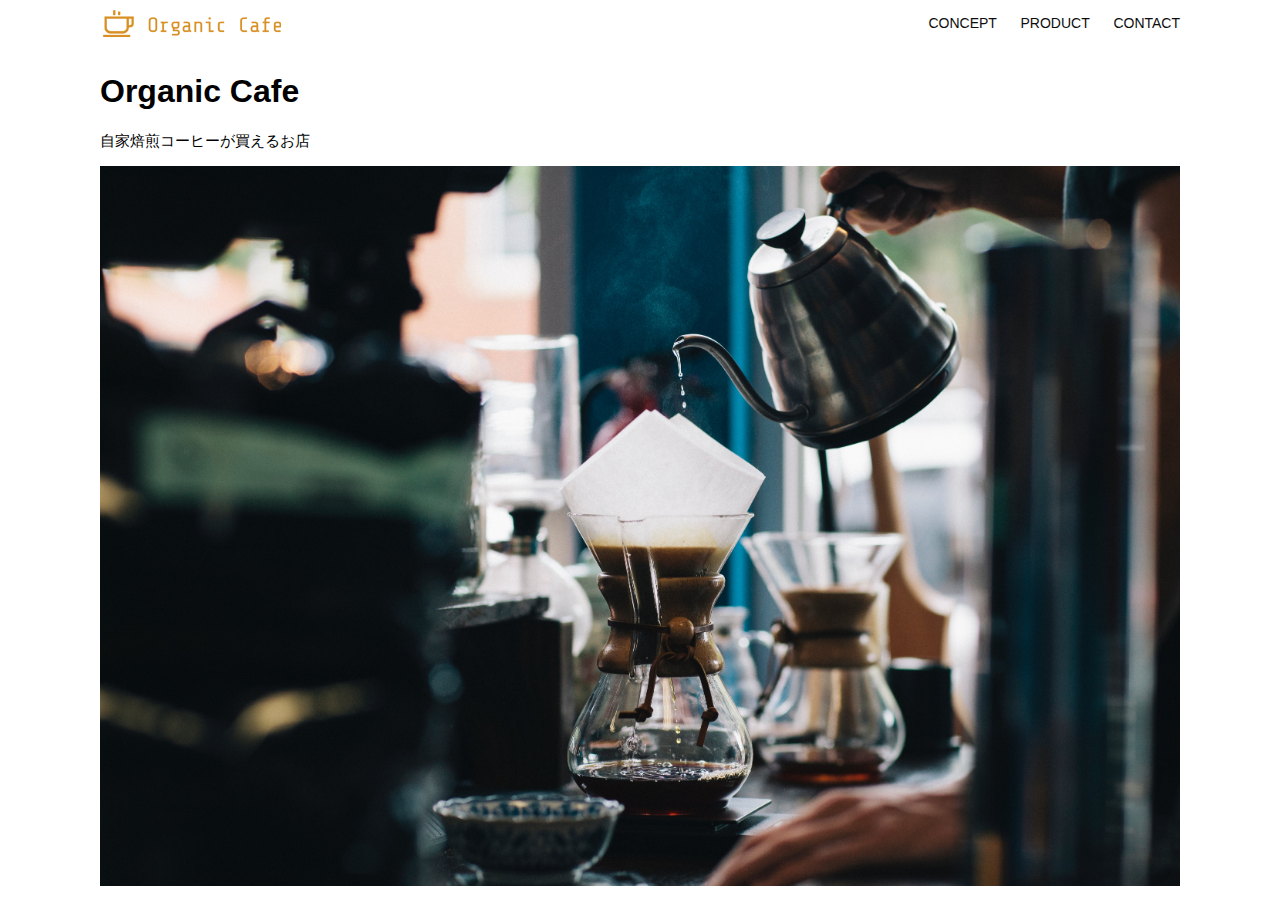
<file: html-css-kadai_013/index.html>
<!DOCTYPE html>
<html>
  <head>
    <title>Organic Cafe</title>
    <meta charset="UTF-8" />
    <meta name="description" content="自家焙煎のコーヒーがお家で楽しめるOrganic Cafe"/>
    <meta name="viewport" content="width=device-width, initial-scale=1.0" />
    <link rel="stylesheet" href="style.css" />
  </head>
  <body>
    <!-- ヘッダー -->
    <header>
      <!-- ロゴ -->
      <a href="index.html" id="logo"><img src="images/logo.png" alt="トップページに戻る"/></a>

      <!-- PC用ナビゲーション -->
      <nav id="nav-pc">
        <a href="index.html#concept">CONCEPT</a>
        <a href="index.html#product">PRODUCT</a>
        <a href="index.html#contact">CONTACT</a>
      </nav>

    <!-- スマホ用メニューボタン -->
    <img id="menu-sp" src="images/button-menu.png" alt="ナビゲーションを開く" onclick="document.getElementById('nav-sp').style.display = 'block'">

    <!-- スマホ用ナビゲーション -->
     <nav id="nav-sp">
      <ul>       
        <li>
          <img id="close" src="images/button-close.png" alt="ナビゲーションを閉じる" onclick="document.getElementById('nav-sp').style.display = 'none'">
        </li>
        <li>
          <a id="logo-sp" href="index.html" onclick="document.getElementById('nav-sp').display ='none'">
            <img src="images/logo-sp.png" alt="トップページに戻る"></a>
        </li>
        <li>
          <a class="menu" href="index.html#concept" onclick="document.getElementById('nav-sp').style.display = 'none'">CONCEPT</a>
        </li>
        <li>
          <a class="menu" href="index.html#product" onclick="document.getElementById('nav-sp').style.display = 'none'">PRODUCT</a>
        </li>        
        <li>
          <a class="menu" href="index.html#contact" onclick="document.getElementById('nav-sp').style.display = 'none'">CONTACT</a>
        </li>
      </ul>
    </nav>



    </header>

    <main>
      <article>
        <!-- メインビジュアル -->
        <section id="main-visual">
          <div id="main-message">
            <h1>Organic Cafe</h1>
            <p>自家焙煎コーヒーが買えるお店</p>
          </div>
          <img src="images/main-image.jpg" alt="コーヒーをハンドドリップで淹れる画像"/>
        </section>
      </article>
    </main>
  </body>
</html>
</file>
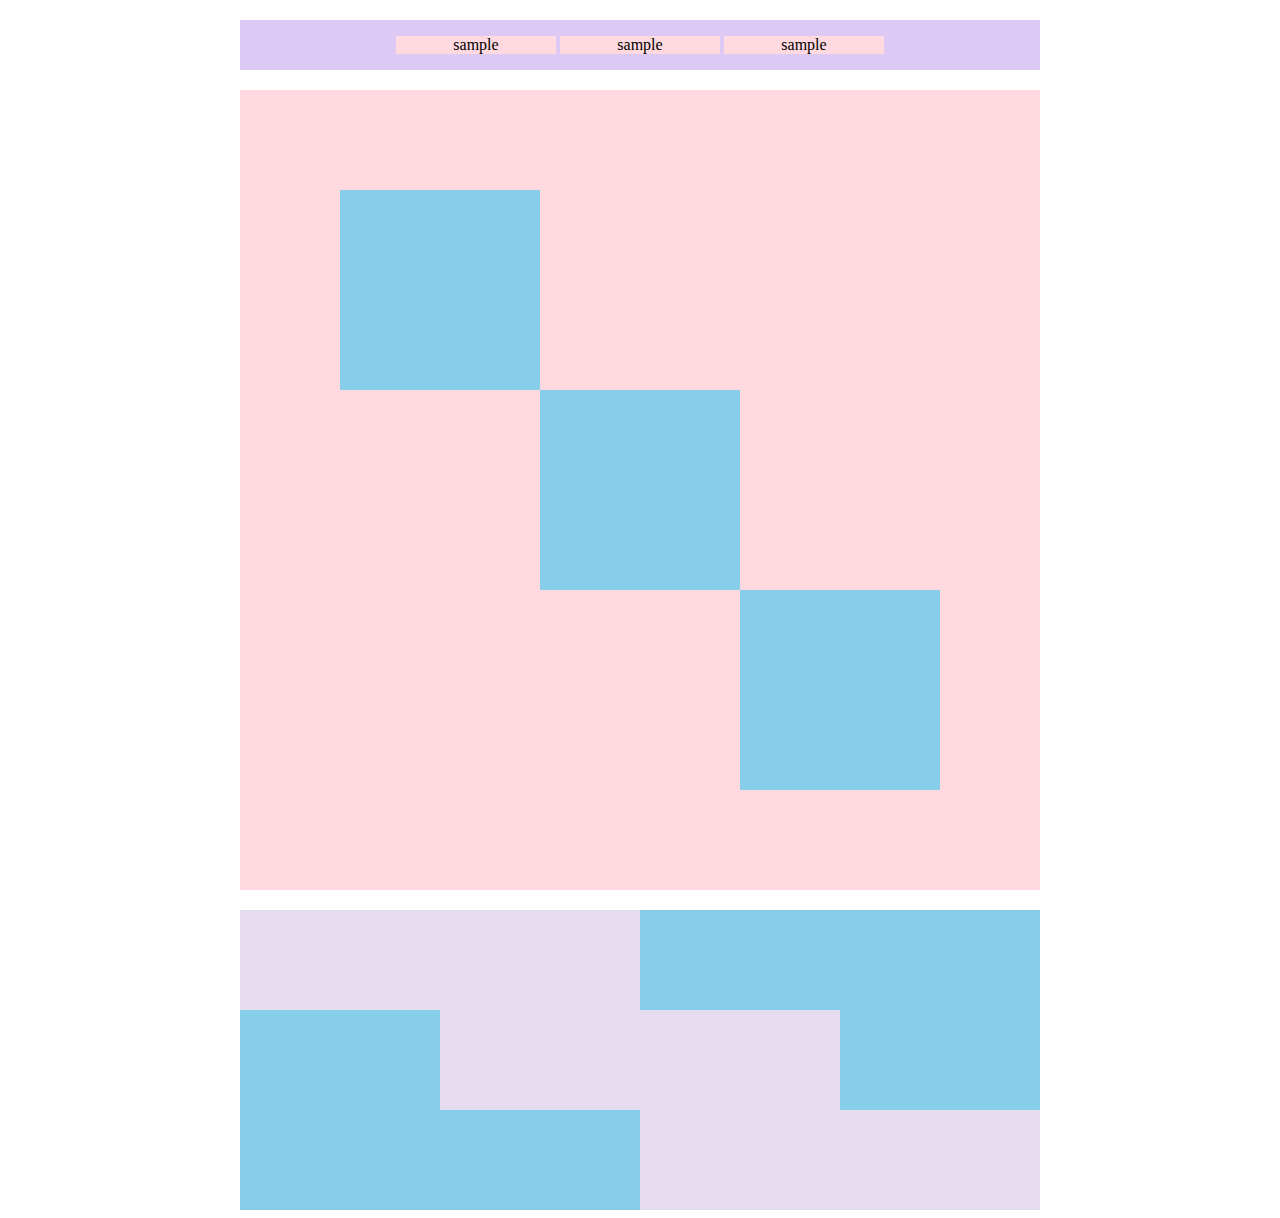
<file: kadai_018/kadai_018.html>
<!DOCTYPE html>
<html>
<head>
  <meta charset="UTF-8">
  <link rel="stylesheet" href="style.css">
  <meta name="description" content="このページは18章の課題です。">
  <title>18章課題</title>
</head>
<body>
  <div id="top">
    <p class="top-child">sample</p>
    <p class="top-child">sample</p>
    <p class="top-child">sample</p>
  </div>
  <div id="middle">
    <div id="middle-child01"></div>
    <div id="middle-child02"></div>
    <div id="middle-child03"></div>
  </div>
  <div id="bottom">
    <div id="bottom-child01"></div>
    <div id="bottom-child02"></div>
    <div id="bottom-child03"></div>
  </div>
</body>
</html>
</file>
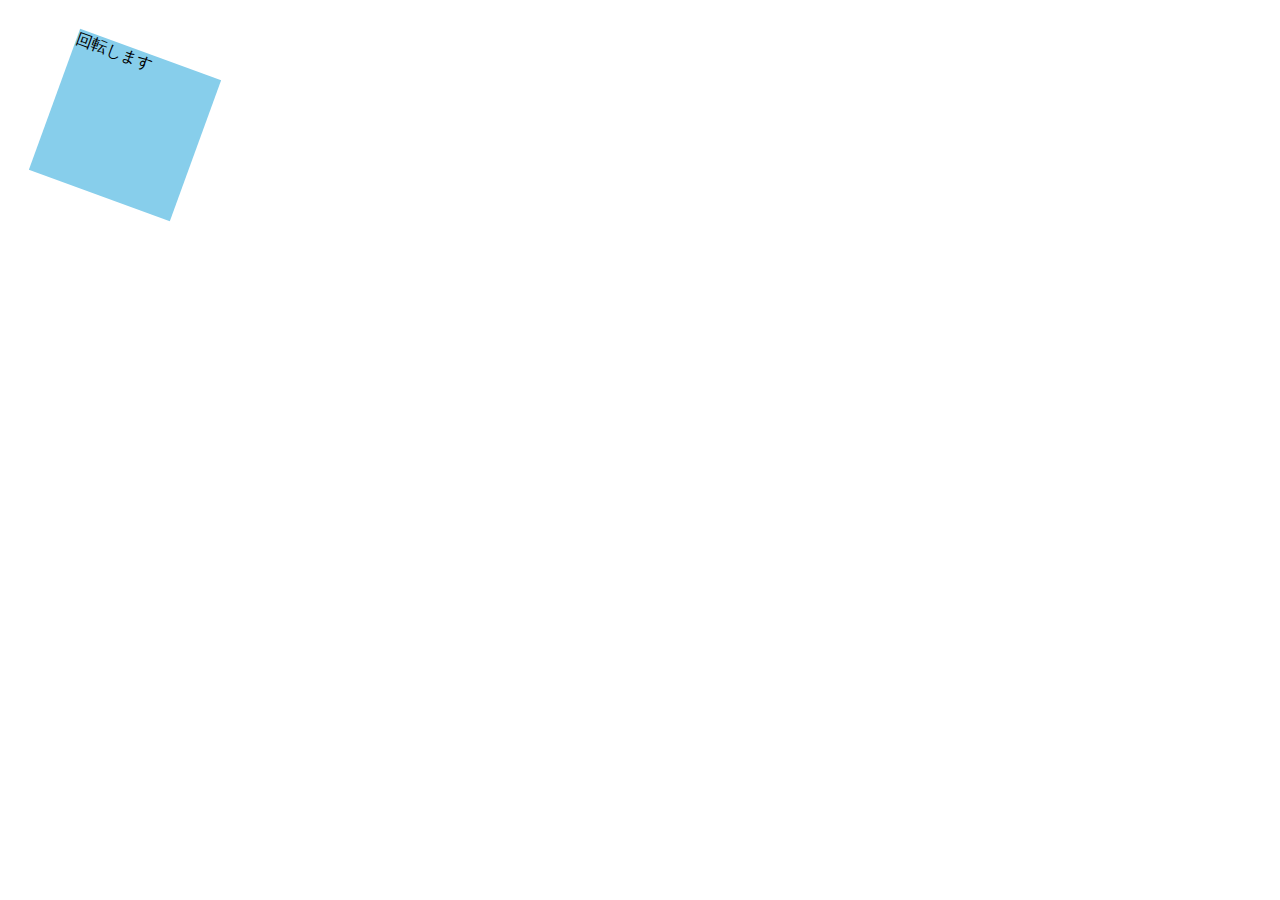
<file: kadai_mdn_css/mdn.html>
<!DOCTYPE html>
<html>

<head>
    <style>
        div {
            position: absolute;
            left: 50px;
            top: 50px;
            width: 150px;
            height: 150px;
            background-color: skyblue;
            transform: rotate(20deg);
        }
    </style>
</head>

<body>
    <div>
        回転します
    </div>

</body>

</html>
</file>
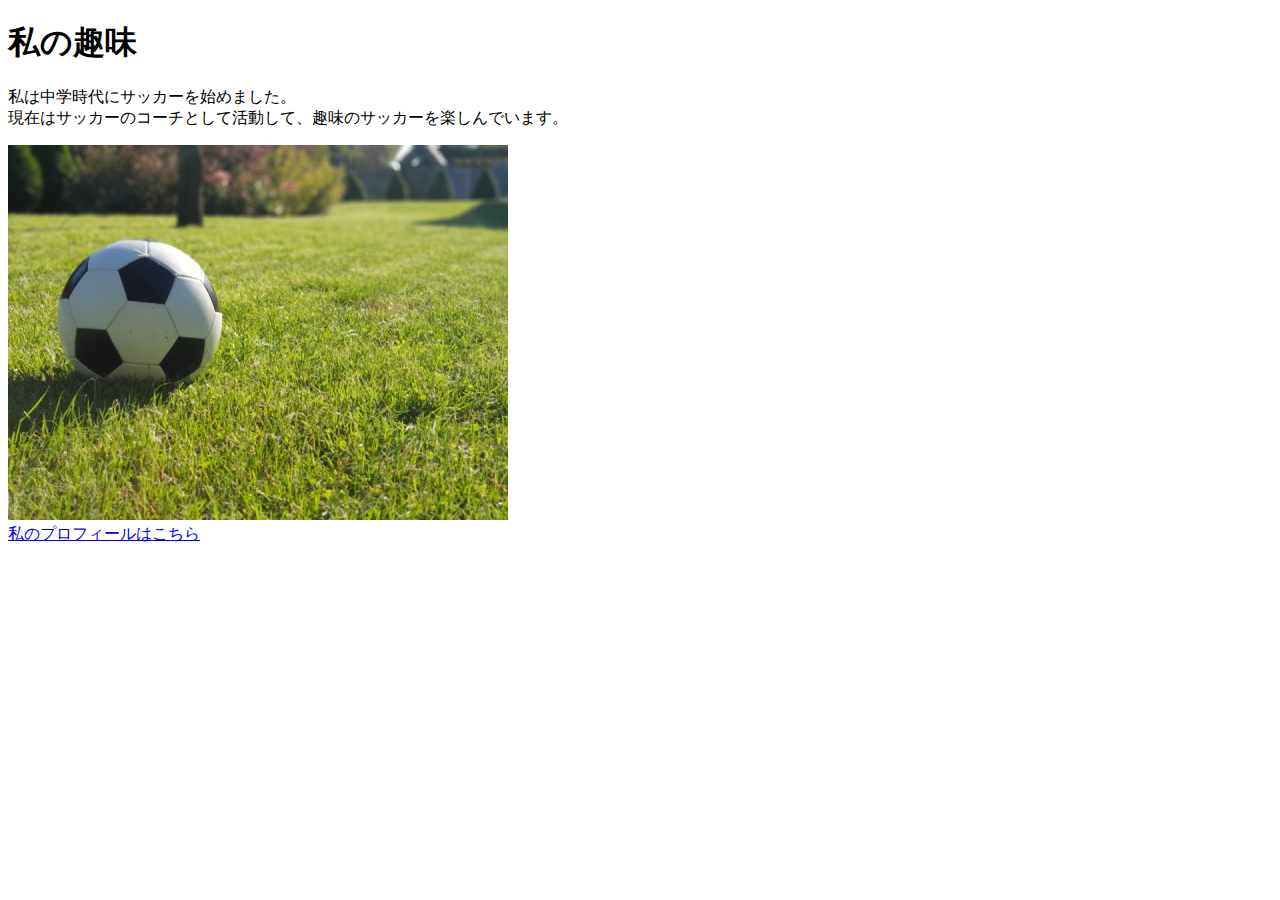
<file: kadai_005/html/kadai_005.html>
<!DOCTYPE html>
<html>
<head>
  <title>5章課題</title>
  <meta name="description" content="このページは5章の課題です。">
  <meta charset="UTF-8">
</head>
<body>
  <h1>私の趣味</h1>
  <p>私は中学時代にサッカーを始めました。<br>
    現在はサッカーのコーチとして活動して、趣味のサッカーを楽しんでいます。
    </p>
    <img src="../images/sample.jpg" alt="サッカーボールの写真"><br>
    <a href="https://x.com/samuraijuku">私のプロフィールはこちら</a>
</body>
</html>
</file>
<file: html-css-kadai_013/style.css>
/* PC、スマホ共通スタイル */
body {
  font-family: "Source Sans Pro", "Hiragino Kaku Gothic ProN", Meiryo, Arial,
    sans-serif;
}

p {
  font-size: 15px;
}

#main-visual>img {
  width: 100%;
}

/*================
PC用のスタイル 
=================*/
@media screen and (min-width: 768px) {
  /* 横幅設定 */
  body {
    max-width: 1080px;
    min-width: 960px;
    margin: 0 auto 0 auto;
  }

  /* ヘッダー */
  header {
    display: flex;
    justify-content: space-between;
  }

  /* ナビゲーションのレイアウト */
  #nav-pc {
    text-align: right;
    font-size: 14px;
    padding-top: 15px;
  }

  /* ナビゲーションのリンクの装飾設定 */
  #nav-pc>a {
    text-decoration: none;
    margin-left: 20px;
  }

  #nav-pc>a:link {
    color: #0d0d0d;
  }

  #nav-pc>a:visited {
    color: #0d0d0d;
  }

  #nav-pc>a:hover {
    color: #0d0d0d;
    text-decoration: underline;
  }

  #nav-pc>a:active {
    color: #0d0d0d;
  }

  #menu-sp {
      display: none;
    }
    
  #nav-sp {
      display: none;
    }  
  }


/* 画面幅が767px以下のとき */
@media screen and (max-width: 767px) {
/* スマートフォン用のスタイルを指定する */
/* PC用ナビゲーション非表示 */

#body {
  min-width: 375px;
  margin: 0;
}

#nav-pc {
  display: none;
}

#menu-sp {
  float: right;
  padding: 0;
}

#nav-sp {
  background-color: #ce933e;
  position: absolute;
  left: 0;
  top: 0;
  height: 100%;
  width: 100%;
  display: none;
  z-index: 100;
}

#nav-sp ul {
  padding-left: 0;
}

#nav-sp li {
  list-style: none;
}

#close {
  position: absolute;
  top: 20px;
  right: 20px;
}

#logo-sp {
  margin: 80px 0 30px 20px;
}

#nav-sp a {
  display: block;
}

#nav-sp a:link {
  color: #ffffff;
}

#nav-sp a:visited {
  color: #ffffff;
}

#nav-sp a:hover {
  color: #ffffff;
  text-decoration: underline;
}

#nav-sp a:active {
  color: #ffffff;
}

#nav-sp .menu {
text-decoration: none;
display: block;
margin-right: 20px;
margin-left: 20px;
height: 44px;
font-size: 16px;
background-image: url("images/arrow.png");
background-repeat: no-repeat;
background-position: right top;
}
}
</file>
<file: kadai_018/style.css>
#top {
  width: 800px;
  margin: 20px 0px;
  margin-left: auto;
  margin-right: auto;
  text-align: center;
  background-color: #dcc9f4;
}
.top-child {
  display: inline-block;
  width: 20%;
  background-color: #ffd9df;
}
#middle {
  position:relative;
  width: 800px;
  height: 800px;
  margin: 20px 0px;
  margin-left: auto;
  margin-right: auto;
  background-color: #ffd9df;
}

#middle-child01 {
  position:absolute;
  top: 100px;
  left: 100px;
  width: 200px;
  height: 200px;
  background-color: #87ceeb;
}
#middle-child02 {
  position:absolute;
  top: 300px;
  left: 300px;
  width: 200px;
  height: 200px;
  background-color: #87ceeb;
}
#middle-child03 {
  position:absolute;
  top: 500px;
  left: 500px;
  width: 200px;
  height: 200px;
  background-color: #87ceeb;
}
#bottom {
  width: 800px;
  height: 300px;
  margin-left: auto;
  margin-right: auto;
background-color: #87ceeb;
}
#bottom-child01, #bottom-child02, #bottom-child03 {
  width: 400px;
  height: 100px;
  background-color: #e5dcf0;
}
#bottom-child02 {
  position:relative;
  left: 200px;
} 
#bottom-child03 {
  position:relative;
  left: 400px;
}
</file>
